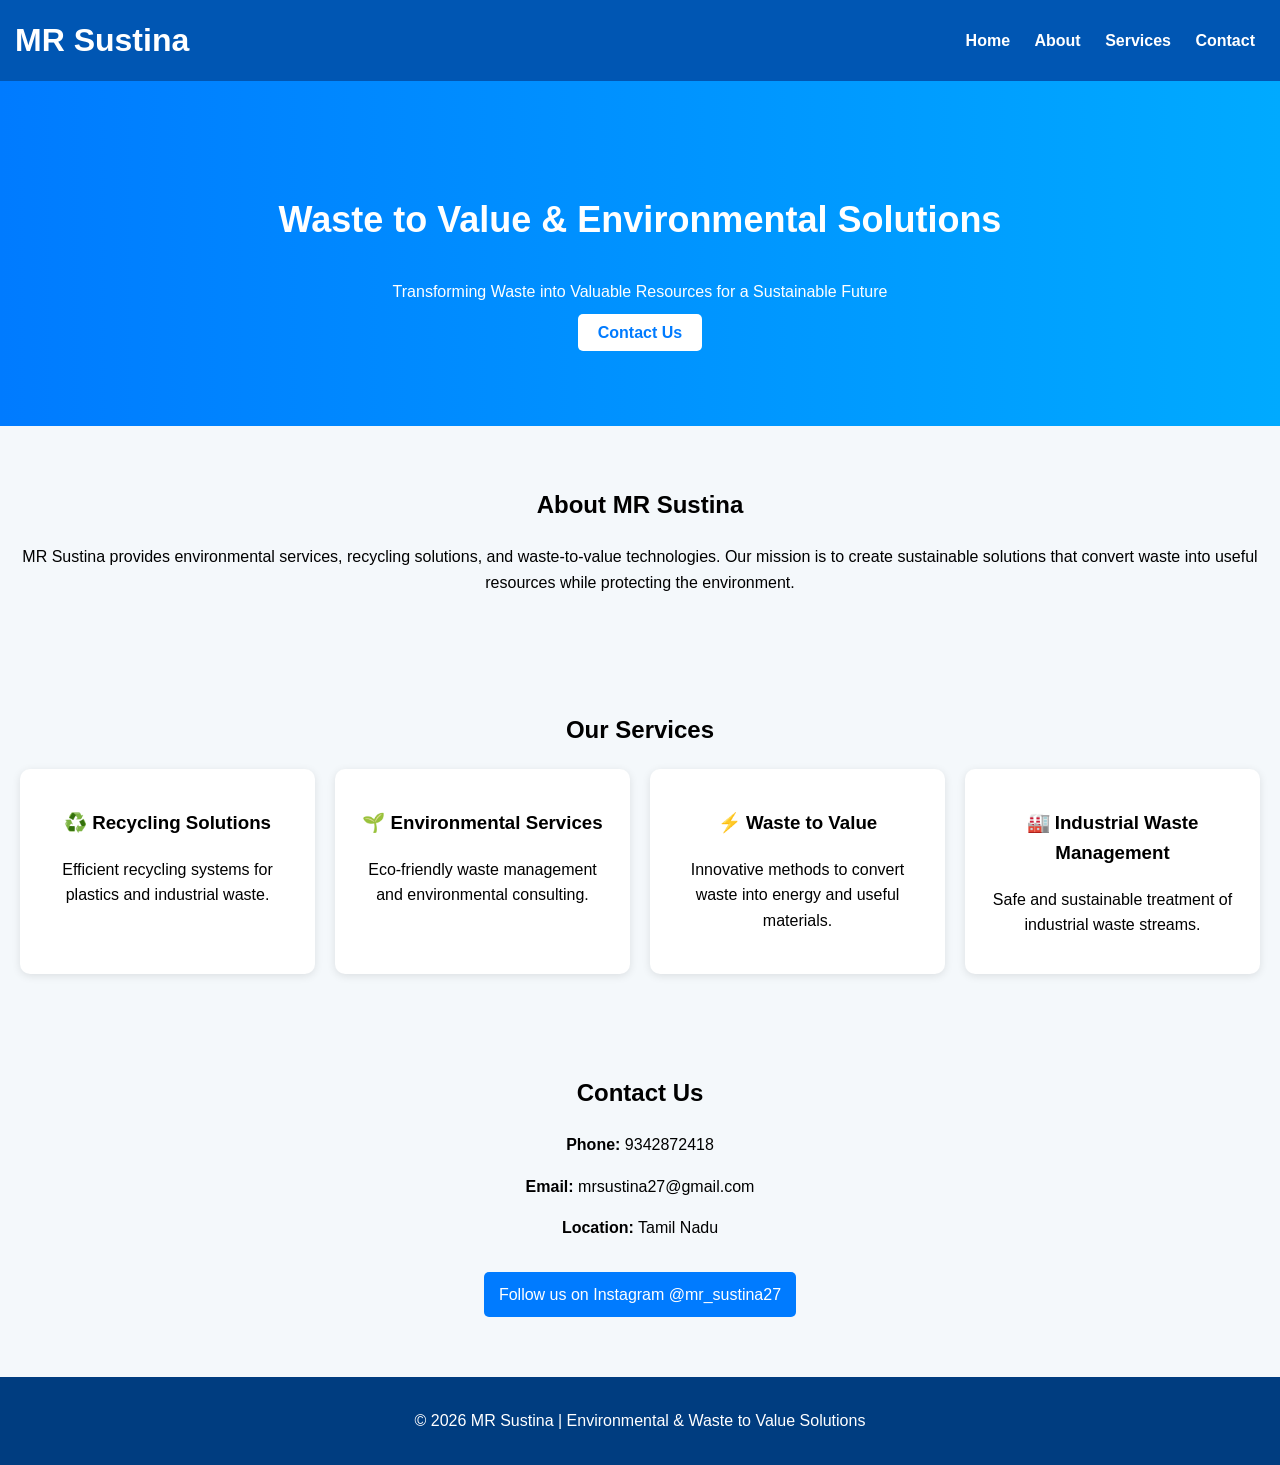
<file: index.html>
<!DOCTYPE html>
<html lang="en">
<head>
<meta charset="UTF-8">
<meta name="viewport" content="width=device-width, initial-scale=1.0">
<title>MR Sustina - Environmental Services</title>
<link rel="stylesheet" href="style.css">
</head>

<body>

<header>
<h1>MR Sustina</h1>
<nav>
<a href="#home">Home</a>
<a href="#about">About</a>
<a href="#services">Services</a>
<a href="#contact">Contact</a>
</nav>
</header>

<section id="home" class="hero">
<h2>Waste to Value & Environmental Solutions</h2>
<p>Transforming Waste into Valuable Resources for a Sustainable Future</p>
<a href="#contact" class="btn">Contact Us</a>
</section>

<section id="about">
<h2>About MR Sustina</h2>
<p>
MR Sustina provides environmental services, recycling solutions,
and waste-to-value technologies. Our mission is to create sustainable
solutions that convert waste into useful resources while protecting
the environment.
</p>
</section>

<section id="services">
<h2>Our Services</h2>

<div class="service-container">

<div class="card">
<h3>♻️ Recycling Solutions</h3>
<p>Efficient recycling systems for plastics and industrial waste.</p>
</div>

<div class="card">
<h3>🌱 Environmental Services</h3>
<p>Eco-friendly waste management and environmental consulting.</p>
</div>

<div class="card">
<h3>⚡ Waste to Value</h3>
<p>Innovative methods to convert waste into energy and useful materials.</p>
</div>

<div class="card">
<h3>🏭 Industrial Waste Management</h3>
<p>Safe and sustainable treatment of industrial waste streams.</p>
</div>

</div>
</section>

<section id="contact">
<h2>Contact Us</h2>

<p><strong>Phone:</strong> 9342872418</p>
<p><strong>Email:</strong> mrsustina27@gmail.com</p>
<p><strong>Location:</strong> Tamil Nadu</p>

<a href="https://instagram.com/mr_sustina27" target="_blank" class="insta">
Follow us on Instagram @mr_sustina27
</a>

</section>

<footer>
<p>© 2026 MR Sustina | Environmental & Waste to Value Solutions</p>
</footer>

</body>
</html>
</file>
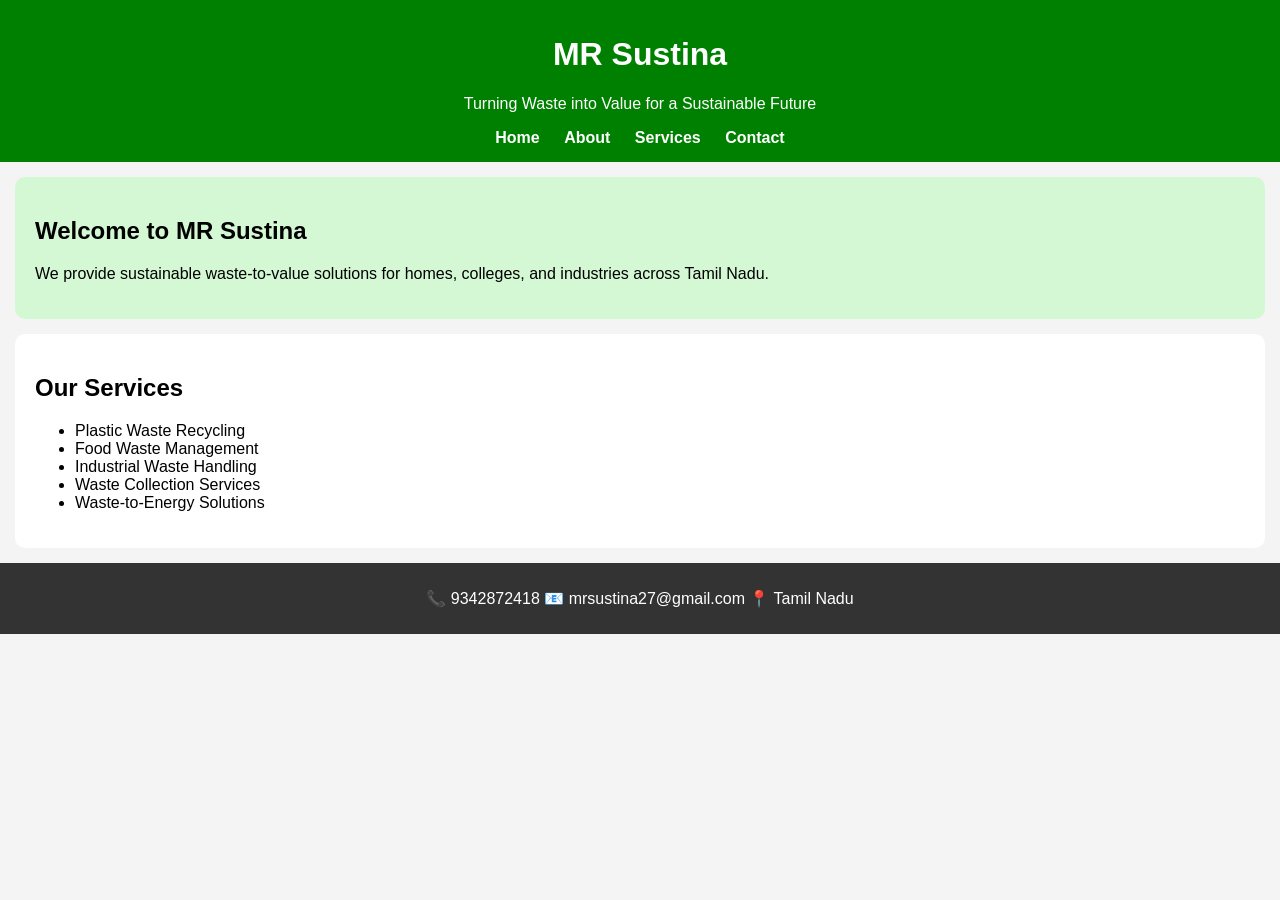
<file: MR-Sustina-Website/index.html>
<!DOCTYPE html>
<html lang="en">
<head>
<meta charset="UTF-8">
<title>MR Sustina - Waste to Value Solutions</title>
<link rel="stylesheet" href="style.css">
</head>
<body>

<header>
<h1>MR Sustina</h1>
<p>Turning Waste into Value for a Sustainable Future</p>

<nav>
<a href="index.html">Home</a>
<a href="about.html">About</a>
<a href="services.html">Services</a>
<a href="contact.html">Contact</a>
</nav>
</header>

<section class="hero">
<h2>Welcome to MR Sustina</h2>
<p>
We provide sustainable waste-to-value solutions
for homes, colleges, and industries across Tamil Nadu.
</p>
</section>

<section>
<h2>Our Services</h2>
<ul>
<li>Plastic Waste Recycling</li>
<li>Food Waste Management</li>
<li>Industrial Waste Handling</li>
<li>Waste Collection Services</li>
<li>Waste-to-Energy Solutions</li>
</ul>
</section>

<footer>
<p>
📞 9342872418  
📧 mrsustina27@gmail.com  
📍 Tamil Nadu
</p>
</footer>

</body>
</html>
</file>
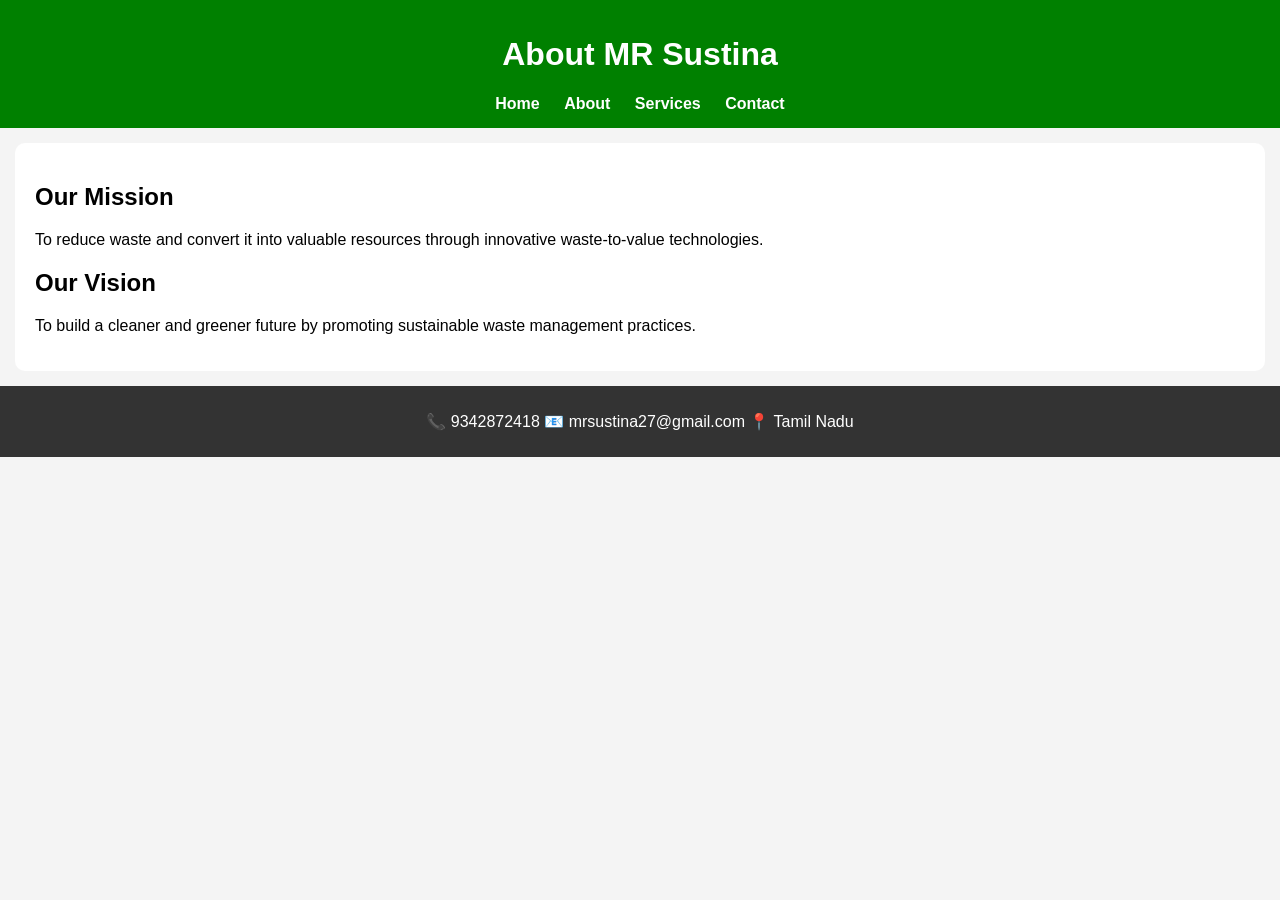
<file: MR-Sustina-Website/about.html>
<!DOCTYPE html>
<html>
<head>
<title>About - MR Sustina</title>
<link rel="stylesheet" href="style.css">
</head>
<body>

<header>
<h1>About MR Sustina</h1>
<nav>
<a href="index.html">Home</a>
<a href="about.html">About</a>
<a href="services.html">Services</a>
<a href="contact.html">Contact</a>
</nav>
</header>

<section>
<h2>Our Mission</h2>
<p>
To reduce waste and convert it into valuable resources
through innovative waste-to-value technologies.
</p>

<h2>Our Vision</h2>
<p>
To build a cleaner and greener future
by promoting sustainable waste management practices.
</p>
</section>

<footer>
<p>
📞 9342872418  
📧 mrsustina27@gmail.com  
📍 Tamil Nadu
</p>
</footer>

</body>
</html>
</file>
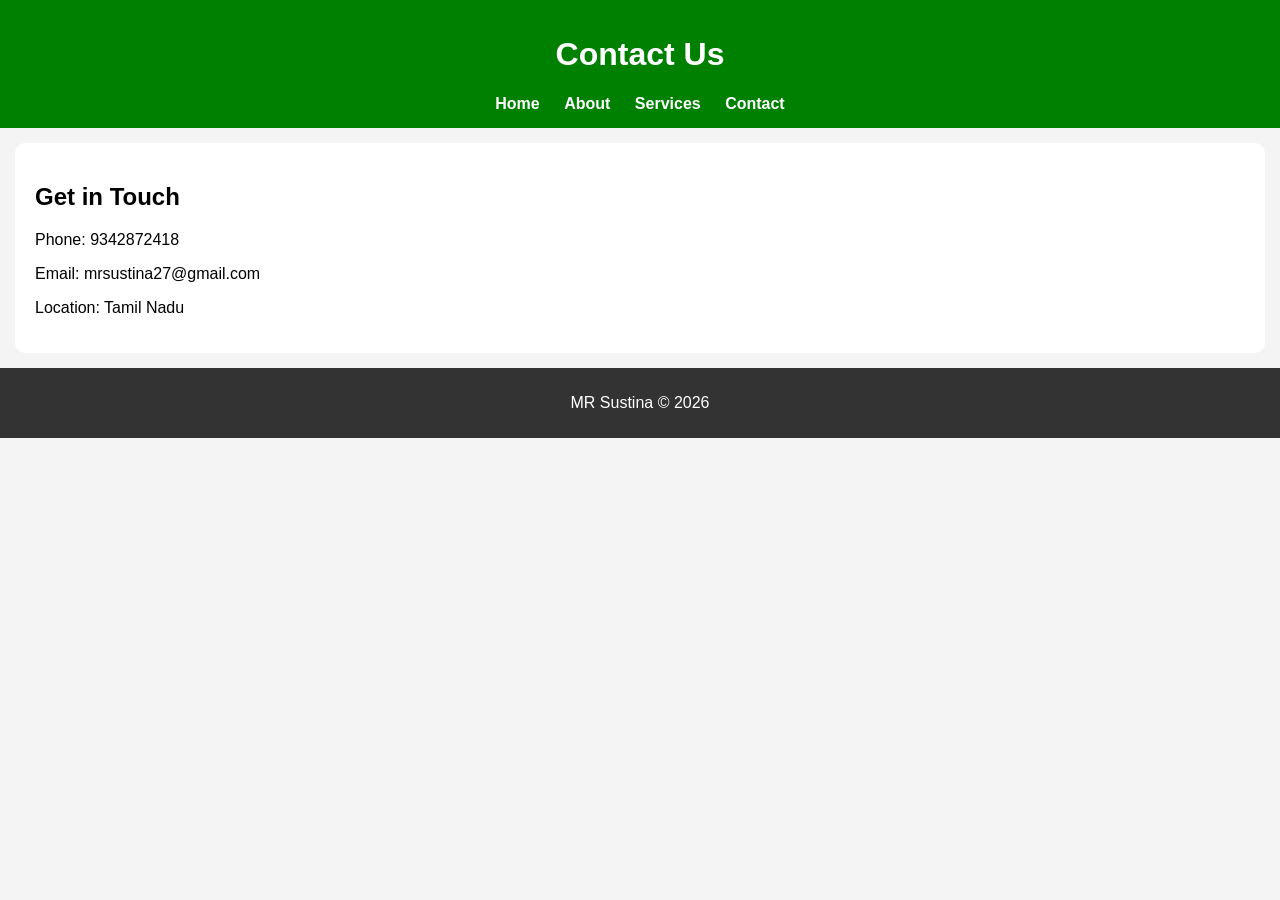
<file: MR-Sustina-Website/contact.html>
<!DOCTYPE html>
<html>
<head>
<title>Contact - MR Sustina</title>
<link rel="stylesheet" href="style.css">
</head>
<body>

<header>
<h1>Contact Us</h1>
<nav>
<a href="index.html">Home</a>
<a href="about.html">About</a>
<a href="services.html">Services</a>
<a href="contact.html">Contact</a>
</nav>
</header>

<section>
<h2>Get in Touch</h2>
<p>Phone: 9342872418</p>
<p>Email: mrsustina27@gmail.com</p>
<p>Location: Tamil Nadu</p>
</section>

<footer>
<p>MR Sustina © 2026</p>
</footer>

</body>
</html>
</file>
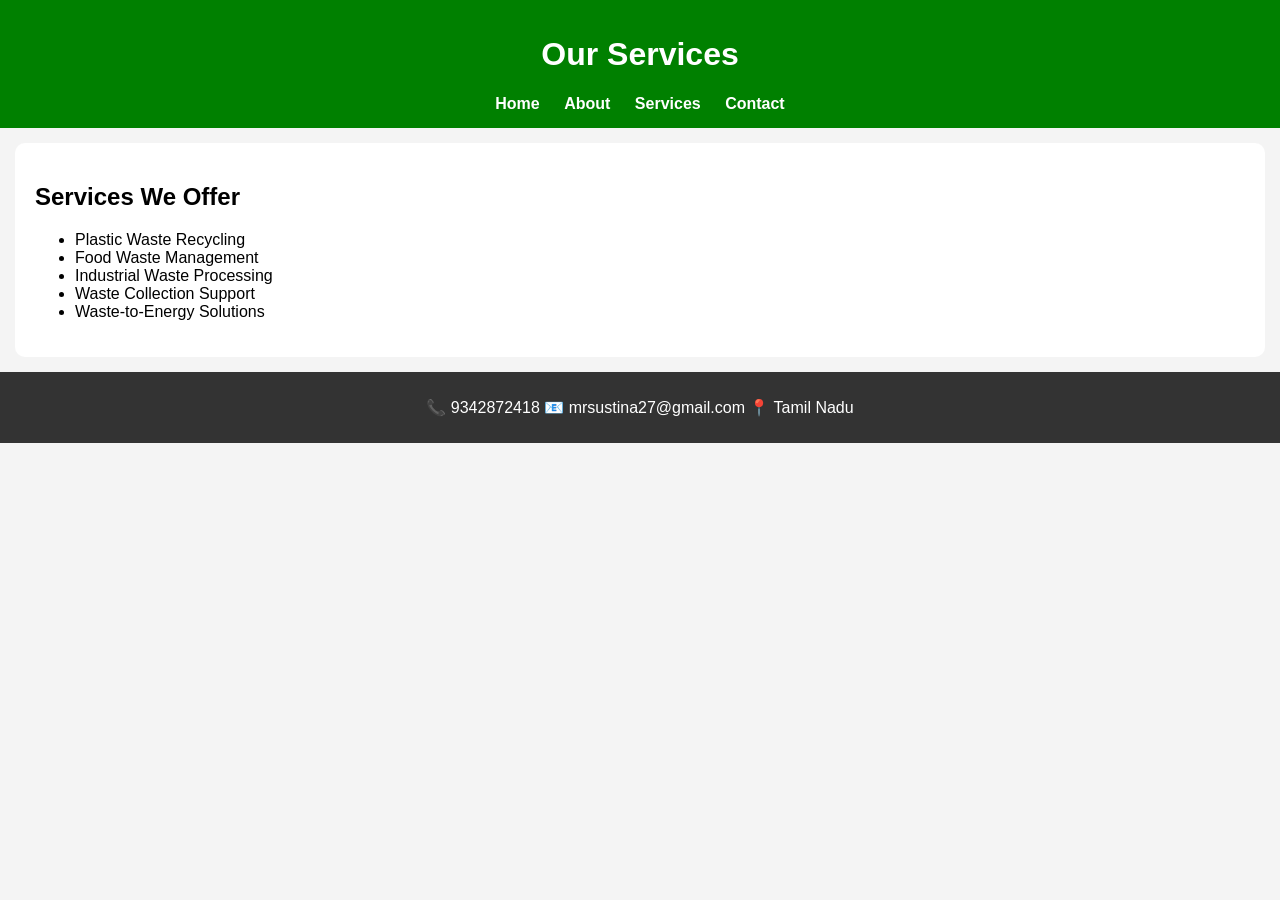
<file: MR-Sustina-Website/services.html>
<!DOCTYPE html>
<html>
<head>
<title>Services - MR Sustina</title>
<link rel="stylesheet" href="style.css">
</head>
<body>

<header>
<h1>Our Services</h1>
<nav>
<a href="index.html">Home</a>
<a href="about.html">About</a>
<a href="services.html">Services</a>
<a href="contact.html">Contact</a>
</nav>
</header>

<section>
<h2>Services We Offer</h2>
<ul>
<li>Plastic Waste Recycling</li>
<li>Food Waste Management</li>
<li>Industrial Waste Processing</li>
<li>Waste Collection Support</li>
<li>Waste-to-Energy Solutions</li>
</ul>
</section>

<footer>
<p>
📞 9342872418  
📧 mrsustina27@gmail.com  
📍 Tamil Nadu
</p>
</footer>

</body>
</html>
</file>
<file: style.css>
body {
margin: 0;
font-family: Arial, sans-serif;
line-height: 1.6;
background-color: #f4f8fb;
}

header {
background: #0056b3;
color: white;
padding: 15px;
display: flex;
justify-content: space-between;
align-items: center;
flex-wrap: wrap;
}

header h1 {
margin: 0;
}

nav a {
color: white;
margin: 0 10px;
text-decoration: none;
font-weight: bold;
}

.hero {
background: linear-gradient(to right, #007bff, #00aaff);
color: white;
padding: 80px 20px;
text-align: center;
}

.hero h2 {
font-size: 36px;
}

.btn {
background: white;
color: #007bff;
padding: 10px 20px;
text-decoration: none;
border-radius: 5px;
font-weight: bold;
}

section {
padding: 40px 20px;
text-align: center;
}

.service-container {
display: grid;
grid-template-columns: repeat(auto-fit, minmax(220px, 1fr));
gap: 20px;
margin-top: 20px;
}

.card {
background: white;
padding: 20px;
border-radius: 10px;
box-shadow: 0 2px 8px rgba(0,0,0,0.1);
}

.insta {
display: inline-block;
margin-top: 15px;
background: #007bff;
color: white;
padding: 10px 15px;
text-decoration: none;
border-radius: 5px;
}

footer {
background: #003d80;
color: white;
padding: 15px;
text-align: center;
margin-top: 20px;
}

@media(max-width:600px){
.hero h2 {
font-size: 26px;
}
}
</file>
<file: MR-Sustina-Website/style.css>
body {
font-family: Arial;
margin: 0;
background-color: #f4f4f4;
}

header {
background: green;
color: white;
padding: 15px;
text-align: center;
}

nav a {
margin: 10px;
color: white;
text-decoration: none;
font-weight: bold;
}

section {
padding: 20px;
background: white;
margin: 15px;
border-radius: 10px;
}

footer {
background: #333;
color: white;
text-align: center;
padding: 10px;
}

.hero {
background-color: #d4f7d4;
}
</file>
